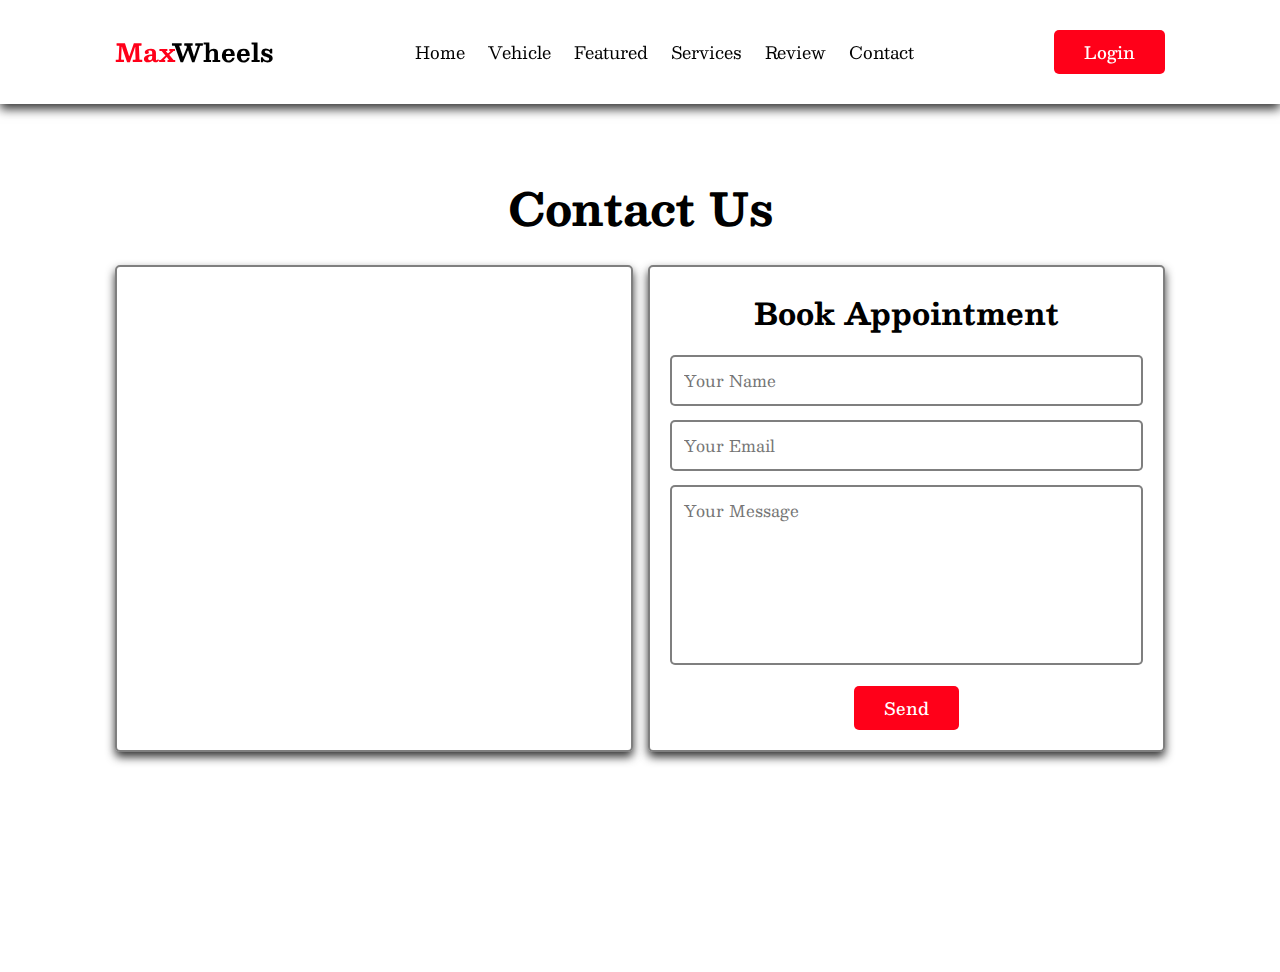
<file: contact.html>
<!DOCTYPE html>
<html lang="en">
<head>
    <meta charset="UTF-8">
    <meta http-equiv="X-UA-Compatible" content="IE=edge">
    <meta name="viewport" content="width=device-width, initial-scale=1.0">
    <link rel="stylesheet" href="style.css">
    <title>Document</title>
</head>
<body>
      <!-- Header/Navbar Start -->
      <header>

        <div id="MenuBtn" class="fas fa-bars"></div>

        <a href="#" class="logo"><span>Max</span>Wheels</a>

        <nav class="navbar">
            <a href="index.html">Home</a>
            <a href="#Vehicle">Vehicle</a>
            <a href="#Featured">Featured</a>
            <a href="services.html">Services</a>
            <a href="#Review">Review</a>
            <a href="#Contact">Contact</a>
        </nav>

        <div id="LoginBtn">
            <button class="btn">Login</button>
            <i class="fas fa-user"></i>
        </div>



    </header>
    <!-- Contact Form Start -->
    <section id="Contact" style="margin-top: 150px;"class="contact">
        <h1 class="heading">Contact Us</h1>

        <div class="row">


            <iframe
                src="https://maps.google.com/maps?width=100%25&amp;height=600&amp;hl=en&amp;q=faridabad,haryana+(My%20Business%20Name)&amp;t=&amp;z=14&amp;ie=UTF8&amp;iwloc=B&amp;output=embed"><a href="https://www.maps.ie/distance-area-calculator.html">distance maps</a></iframframeborder="0"></iframe>
            <form action="">
                <h3>Book Appointment</h3>
                <input type="text" placeholder="Your Name" required class="box">
                <input type="email" placeholder="Your Email" required class="box">
                <textarea class="box" required placeholder="Your Message" name="" id="" cols="30" rows="10"></textarea>
                <button class="btn">Send</button>
            </form>

        </div>

    </section>
    <!-- Contact Form End -->
</body>
</html>
</file>
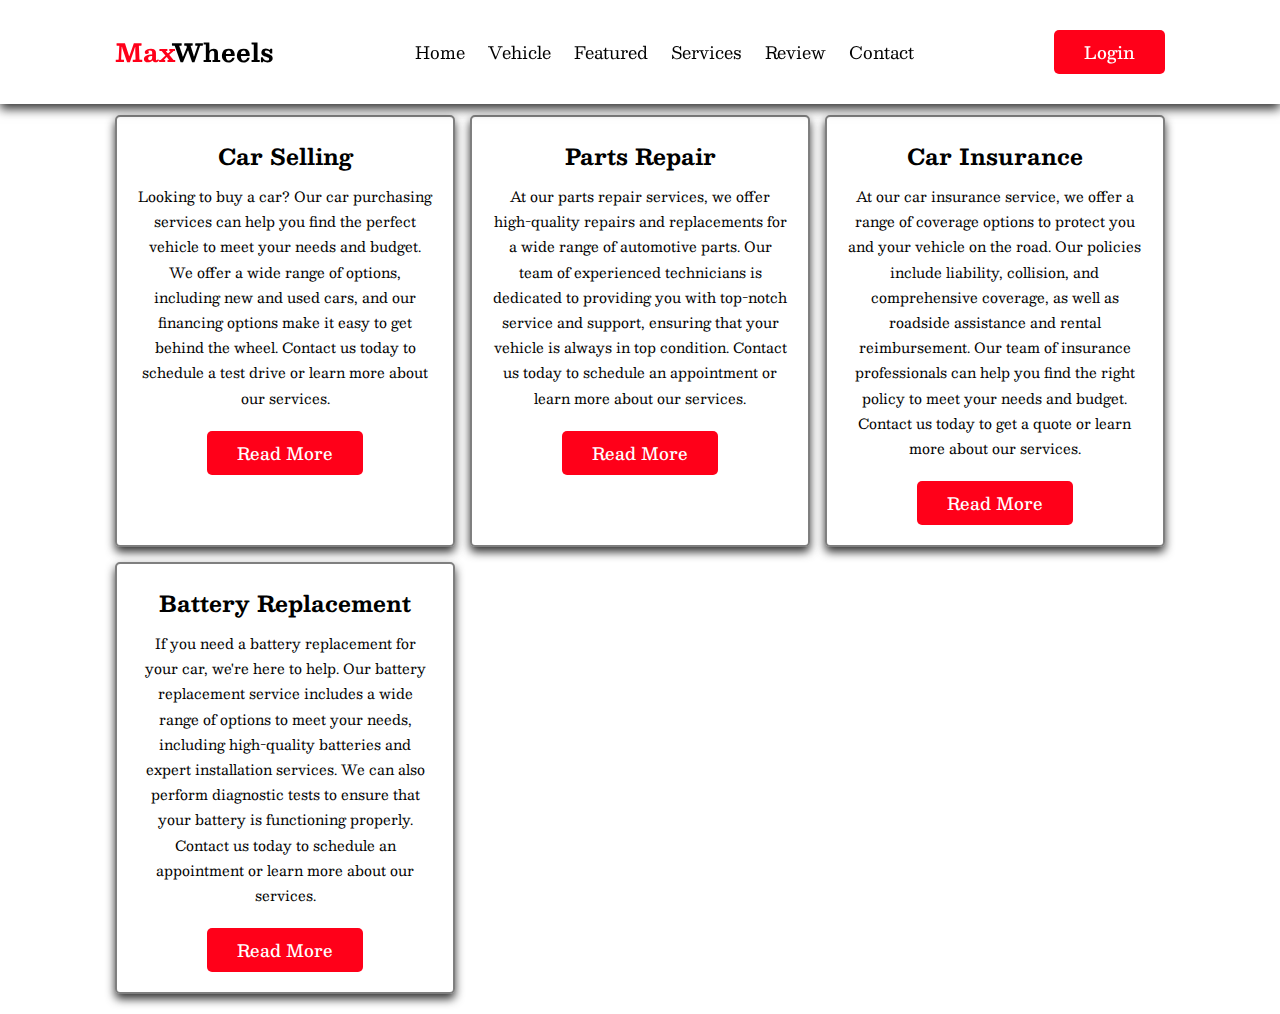
<file: services.html>
<!DOCTYPE html>
<html lang="en">
<head>
    <meta charset="UTF-8">
    <meta http-equiv="X-UA-Compatible" content="IE=edge">
    <meta name="viewport" content="width=device-width, initial-scale=1.0">
    <link rel="stylesheet" href="style.css">
    <title>MaxWheels | Aditya Ishaan YMCA</title>
</head>
<body>
      <!-- Header/Navbar Start -->
      <header>

        <div id="MenuBtn" class="fas fa-bars"></div>

        <a href="#" class="logo"><span>Max</span>Wheels</a>

        <nav class="navbar">
            <a href="index.html">Home</a>
            <a href="#Vehicle">Vehicle</a>
            <a href="#Featured">Featured</a>
            <a href="services.html">Services</a>
            <a href="#Review">Review</a>
            <a href="#Contact">Contact</a>
        </nav>

        <div id="LoginBtn">
            <button class="btn">Login</button>
            <i class="fas fa-user"></i>
        </div>



    </header>
    <!-- Service Section Start -->
    <section id="Services" class="services">
        <h1 class="heading">Our Services</h1>

        <div class="boxContainer">

            <div class="box">
                <i class="fas fa-car"></i>
                <h3>Car Selling</h3>
                <p>Looking to buy a car? Our car purchasing services can help you find the perfect vehicle to meet your needs and budget. We offer a wide range of options, including new and used cars, and our financing options make it easy to get behind the wheel. Contact us today to schedule a test drive or learn more about our services.</p>
                <button class="btn">Read More</button>
            </div>

            <div class="box">
                <i class="fas fa-tools"></i>
                <h3>Parts Repair</h3>
                <p>At our parts repair services, we offer high-quality repairs and replacements for a wide range of automotive parts. Our team of experienced technicians is dedicated to providing you with top-notch service and support, ensuring that your vehicle is always in top condition. Contact us today to schedule an appointment or learn more about our services.</p>
                <button class="btn">Read More</button>
            </div>


            <div class="box">
                <i class="fas fa-car-crash"></i>
                <h3>Car Insurance</h3>
                <p>At our car insurance service, we offer a range of coverage options to protect you and your vehicle on the road. Our policies include liability, collision, and comprehensive coverage, as well as roadside assistance and rental reimbursement. Our team of insurance professionals can help you find the right policy to meet your needs and budget. Contact us today to get a quote or learn more about our services.</p>
                <button class="btn">Read More</button>
            </div>

            <div class="box">
                <i class="fas fa-car-battery"></i>
                <h3>Battery Replacement</h3>
                <p>If you need a battery replacement for your car, we're here to help. Our battery replacement service includes a wide range of options to meet your needs, including high-quality batteries and expert installation services. We can also perform diagnostic tests to ensure that your battery is functioning properly. Contact us today to schedule an appointment or learn more about our services.</p>
                <button class="btn">Read More</button>
            </div>


            <!-- <div class="box">
                <i class="fas fa-headset"></i>
                <h3>24*7 Support</h3>
                <p>24*7 support service for your car is a valuable service that offers round-the-clock assistance to drivers. This service provides you with access to support and assistance whenever you need it, regardless of the time of day or night. Whether you have a flat tire, a dead battery, or need towing, you can rely on 247 support service to help you get back on the road quickly and safely. Having access to this service can provide you with peace of mind and assurance that you can get help whenever you need it.</p>
                <button class="btn">Read More</button>
            </div> -->






        </div>

    </section>
    <!-- Service Section End -->
</body>
</html>
</file>
<file: style.css>
@import url("https://fonts.googleapis.com/css2?family=Besley:ital,wght@0,400;1,400;1,500&display=swap");

:root {
  --main: #ff0019;
  --border: 0.2rem solid rgba(0, 0, 0, 0.5);
  --box_shadow: 0 0.5rem 1rem rgba(0, 0, 0, 0.8);
}
html::-webkit-scrollbar {
  width: 10px;
}
html::-webkit-scrollbar-thumb {
  background: var(--main);
}
html::-webkit-scrollbar-track {
  background: #000;
}
* {
  margin: 0;
  padding: 0;
  box-sizing: border-box;
  font-family: "Besley", serif;
  text-decoration: none;
  border: none;
  outline: none;
  transition: linear 0.2s;
}
*::selection {
  background: var(--main);
  color: #000;
}
section {
  padding: 2rem 9%;
}
html {
  font-size: 62.5%;
  overflow-x: hidden;
  scroll-behavior: smooth;
  scroll-padding-top: 7rem;
}

.btn {
  background: var(--main);
  padding: 0.8rem 3rem;
  display: inline-block;
  margin-top: 1rem;
  color: #fff;
  cursor: pointer;
  font-size: 1.7rem;
  font-weight: 500;
  text-align: center;
  border-radius: 0.5rem;
}
.heading {
  padding-bottom: 2rem;
  font-size: 4.5rem;
  text-align: center;
}
/* Header/Navbar Start */
header {
  z-index: 10000;
  position: fixed;
  top: 0;
  left: 0;
  right: 0;
  padding: 3rem 9%;
  background: #fff;
  box-shadow: var(--box_shadow);
  display: flex;
  justify-content: space-between;
  align-items: center;
}
header .logo {
  color: #000;
  font-size: 2.5rem;
  font-weight: 700;
}
header .logo span {
  color: var(--main);
}
header .navbar a {
  font-size: 1.7rem;
  color: #000;
  margin: 0 1rem;
}
header .navbar a:hover {
  color: var(--main);
}
#LoginBtn .btn {
  margin-top: 0;
}
#LoginBtn i {
  color: var(--main);
  font-size: 2.5rem;
  display: none;
}
#MenuBtn {
  font-size: 2.5rem;
  color: var(--main);
  cursor: pointer;
  display: none;
}
/* Header/Navbar End */

/* Login Form Container */
.loginFormContainer {
  position: fixed;
  top: -105%;
  left: 0;
  height: 100%;
  width: 100%;
  display: flex;
  justify-content: center;
  align-items: center;
  background: rgba(255, 255, 255, 0.9);
  z-index: 1000;
}
.loginFormContainer.active {
  top: 0;
}
.loginFormContainer form {
  margin: 2rem;
  border: var(--border);
  box-shadow: var(--box_shadow);
  border-radius: 0.5rem;
  padding: 2rem;
  text-align: center;
  width: 40rem;
}
.loginFormContainer form h3 {
  font-size: 2.5rem;
  text-transform: uppercase;
  padding-bottom: 1rem;
}
.loginFormContainer form .box {
  font-size: 1.6rem;
  width: 100%;
  margin: 0.7rem 0;
  border: var(--border);
  border-radius: 0.5rem;
  text-transform: none;
  padding: 1rem 1.2rem;
}
.loginFormContainer form p {
  font-size: 1.5rem;
  color: var(--main);
  padding: 1rem 0;
}
.loginFormContainer form p a {
  color: var(--main);
  text-decoration: underline;
}
#CloseLoginForm {
  position: absolute;
  top: 1.5rem;
  right: 2.5rem;
  font-size: 5rem;
  cursor: pointer;
  z-index: 100000;
}
.loginFormContainer form .buttons {
  display: flex;
  gap: 1rem;
  align-items: center;
}
.loginFormContainer form .btn {
  width: 100%;
  display: block;
  margin: 0.5rem 0;
}
/* Login Form Container */

/* Home Section Start */
.home {
  padding-top: 10rem;
  overflow-x: hidden;
  text-align: center;
}
.home h3 {
  font-size: 7.5vw;
  text-transform: uppercase;
}
.home img {
  width: 100%;
  margin-top: -20rem;
}
/* Home Section End */

/* iconsContainer Section Start */
.iconsContainer {
  display: grid;
  grid-template-columns: repeat(auto-fit, minmax(25rem, 1fr));
  gap: 1.5rem;
  padding-top: 5rem;
  padding-bottom: 5rem;
  background: #eee;
}
.iconsContainer .icons {
  background: #fff;
  display: flex;
  align-items: center;
  box-shadow: var(--box_shadow);
  border-radius: 0.5rem;
  gap: 1.5rem;
  padding: 2rem;
  cursor: pointer;
}
.iconsContainer .icons i {
  background: #ccc;
  height: 5rem;
  width: 5rem;
  line-height: 5rem;
  font-size: 2.5rem;
  text-align: center;
  border-radius: 50%;
}
.iconsContainer .icons h3 {
  font-size: 2.5rem;
  color: var(--main);
}
.iconsContainer .icons p {
  color: var(--main);
  font-size: 1.5rem;
}
.iconsContainer .icons:hover {
  background: #000;
}
/* iconsContainer Section End */

/* Vehicle Section Start */
.VehiclesSlider {
  padding-bottom: 5rem;
}
.VehiclesSlider .box {
  text-align: center;
}
.vehicle img {
  width: 100%;
  height: 100%;
  opacity: 0.5;
  transform: scale(0.8);
}
.VehiclesSlider .swiper-slide-active img {
  opacity: 1;
  transform: scale(1);
}
.VehiclesSlider .box .content {
  padding-top: 1rem;
  transform: scale(0);
}
.VehiclesSlider .swiper-slide-active .content {
  transform: scale(1);
}
.VehiclesSlider .box .content h3 {
  font-size: 2.5rem;
}
.VehiclesSlider .box .content .price {
  color: var(--main);
  font-weight: 600;
  padding: 1rem 0;
  font-size: 2.2rem;
}
.VehiclesSlider .box .content .price span {
  color: var(--main);
  font-size: 1.5rem;
  font-weight: 500;
}

.VehiclesSlider .box .content p {
  font-size: 1.6rem;
  padding: 1rem 0;
  padding-top: 1.5rem;
  border-top: var(--border);
  color: var(--main);
}
.VehiclesSlider .box .content span {
  color: var(--main);
  font-size: 1rem;
  padding: 0 0.5rem;
}
.swiper-pagination-bullet-active {
  background: var(--main);
}
/* Vehicle Section End */

/* Featured Section Start */
.FeatureSlider {
  padding: 1rem;
  padding-bottom: 4rem;
}
.FeatureSlider .box {
  padding: 2rem;
  text-align: center;
  border: var(--border);
  border-radius: 0.5rem;
  box-shadow: var(--box_shadow);
}
.feature img {
  height: 15rem;
}
.feature .box:hover img {
  transform: scale(1.08);
}
.feature .box .content h3 {
  font-size: 2.2rem;
}
.feature .box .content .stars {
  padding: 1rem 0;
}
.feature .box .content .stars i {
  color: var(--main);
  font-size: 1.7rem;
}
.feature .price {
  font-size: 2.5rem;
}
/* Featured Section End */



/* Services Section Start */
.services .boxContainer {
  display: grid;
  grid-template-columns: repeat(auto-fit, minmax(30rem, 1fr));
  gap: 1.5rem;
}
.services .boxContainer .box {
  box-shadow: var(--box_shadow);
  border: var(--border);
  border-radius: 0.5rem;
  padding: 2rem;
  text-align: center;
  cursor: pointer;
}
.services .boxContainer .box:hover {
  background: #000;
  color: #fff;
}
.services .boxContainer .box i {
  height: 6rem;
  width: 6rem;
  border-radius: 50%;
  line-height: 6rem;
  background: var(--main);
  color: #000;
  font-size: 2.5rem;
  margin-bottom: 1rem;
}
.services .boxContainer .box h3 {
  font-size: 2.2rem;
}
.services .boxContainer .box p {
  line-height: 1.8;
  padding: 1rem 0;
  font-size: 1.4rem;
}
/* Services Section End */

/* Newsletter Start */
.newsletter {
  background: url(./images/newletter.png) no-repeat;
  background-size: cover;
  background-position: center;
  text-align: center;
}
.newsletter h3 {
  color: #fff;
  font-size: 3rem;
}
.newsletter p {
  font-size: 1.5rem;
  color: #ccc;
  padding: 1rem 0;
}
.newsletter form {
  height: 5rem;
  max-width: 60rem;
  background: #fff;
  border-radius: 0.5rem;
  box-shadow: var(--box_shadow);
  display: flex;
  margin: 1rem auto;
  overflow: hidden;
}
.newsletter form input[type="email"] {
  height: 100%;
  width: 100%;
  padding: 0 2rem;
  font-size: 1.6rem;
  text-transform: none;
}
.newsletter form input[type="submit"] {
  font-size: 1.7rem;
  height: 100%;
  width: 17rem;
  background: var(--main);
  cursor: pointer;
}
/* Newsletter End */

/* Review Section Start */
.ReviewSlider {
  padding-bottom: 3rem;
}
.ReviewSlider .box {
  padding: 2rem;
  text-align: center;
  opacity: 0.5;
  margin: 2rem 0;
  transform: scale(0.8);
}
.ReviewSlider .swiper-slide-active {
  opacity: 1;
  transform: scale(1);
  box-shadow: var(--box_shadow);
  border: var(--border);
  border-radius: 0.5rem;
}
.ReviewSlider .box img {
  height: 7rem;
  width: 7rem;
  border-radius: 50%;
  object-fit: cover;
}
.ReviewSlider .box .content p {
  font-size: 1.4rem;
  padding: 1rem 0;
}
.ReviewSlider .box .content h3 {
  font-size: 2.2rem;
  padding-bottom: 0.5rem;
}
.ReviewSlider .box .content .stars i {
  font-size: 1.7rem;
  color: var(--main);
}
/* Review Section End */

/* Contact Form Start */
.contact {
  margin-bottom: 200px;
}
.contact .row {
  display: flex;
  flex-wrap: wrap;
  gap: 1.5rem;
}
.contact iframe {
  flex: 1 1 42rem;
  width: 100%;
  padding: 2rem;
  box-shadow: var(--box_shadow);
  border: var(--border);
  border-radius: 0.5rem;
}
.contact form {
  flex: 1 1 42rem;
  padding: 2rem;
  box-shadow: var(--box_shadow);
  border: var(--border);
  text-align: center;
  border-radius: 0.5rem;
}
.contact h3 {
  font-size: 3rem;
  padding-bottom: 1rem;
}
.contact form .box {
  width: 100%;
  border-radius: 0.5rem;
  padding: 1rem 1.2rem;
  text-transform: none;
  border: var(--border);
  font-size: 1.6rem;
  margin: 0.7rem 0;
}
.contact form textarea {
  resize: none;
  height: 18rem;
}
/* Contact Form End */

/* Footer Start */
footer {
  background: var(--main);
  padding: 2rem;
  text-align: center;
}
footer a {
  color: #fff;
  font-size: 2.1rem;
}
/* Footer End */

/* Theme Toggle */

.themeToggle {
  position: fixed;
  top: 10rem;
  right: -20rem;
  background: #000;
  text-align: center;
  width: 20rem;
  z-index: 1000;
}
.themeToggle.active {
  right: 0;
}
.themeToggle h3 {
  color: #fff;
  font-size: 2rem;
  padding: 1rem 0;
}
.themeToggle .buttons {
  display: flex;
  justify-content: center;
  flex-wrap: wrap;
  gap: 1rem;
  padding: 1rem;
}
.themeToggle .themeBtn {
  height: 5rem;
  width: 5rem;
  cursor: pointer;
  border-radius: 50%;
}
.themeToggle .ToggleBtn {
  position: absolute;
  top: 0;
  left: -5.9rem;
  padding: 1.3rem 1.5rem;
  background: #000;
  cursor: pointer;
}
.themeToggle .ToggleBtn i {
  color: #fff;
  font-size: 3rem;
  animation: spin 1.5s linear infinite;
}
@keyframes spin {
  0% {
    transform: rotate(360deg);
  }
}
/* Theme Toggle */

/* Media Query */
@media (max-width: 991px) {
  html {
    font-size: 55%;
  }
  header {
    padding: 2rem;
  }
  section {
    padding: 2rem;
  }
}

@media (max-width: 768px) {
  #MenuBtn {
    display: initial;
  }
  .fa-times {
    transform: rotate(360deg);
  }
  header .navbar {
    position: absolute;
    top: 99%;
    left: 0;
    right: 0;
    border: var(--border);
    background: #fff;
    clip-path: polygon(0 0, 100% 0, 100% 0, 0 0);
  }
  header .navbar.active {
    clip-path: polygon(0 0, 100% 0, 100% 100%, 0% 100%);
  }
  header .navbar a {
    display: block;
    margin: 2rem;
    font-size: 2rem;
    background: #ccc;
    padding: 1rem;
  }
  .home img {
    margin-top: -10rem;
  }
}

@media (max-width: 450px) {
  html {
    font-size: 50%;
  }
  .heading {
    font-size: 2.5rem;
  }
}
</file>
